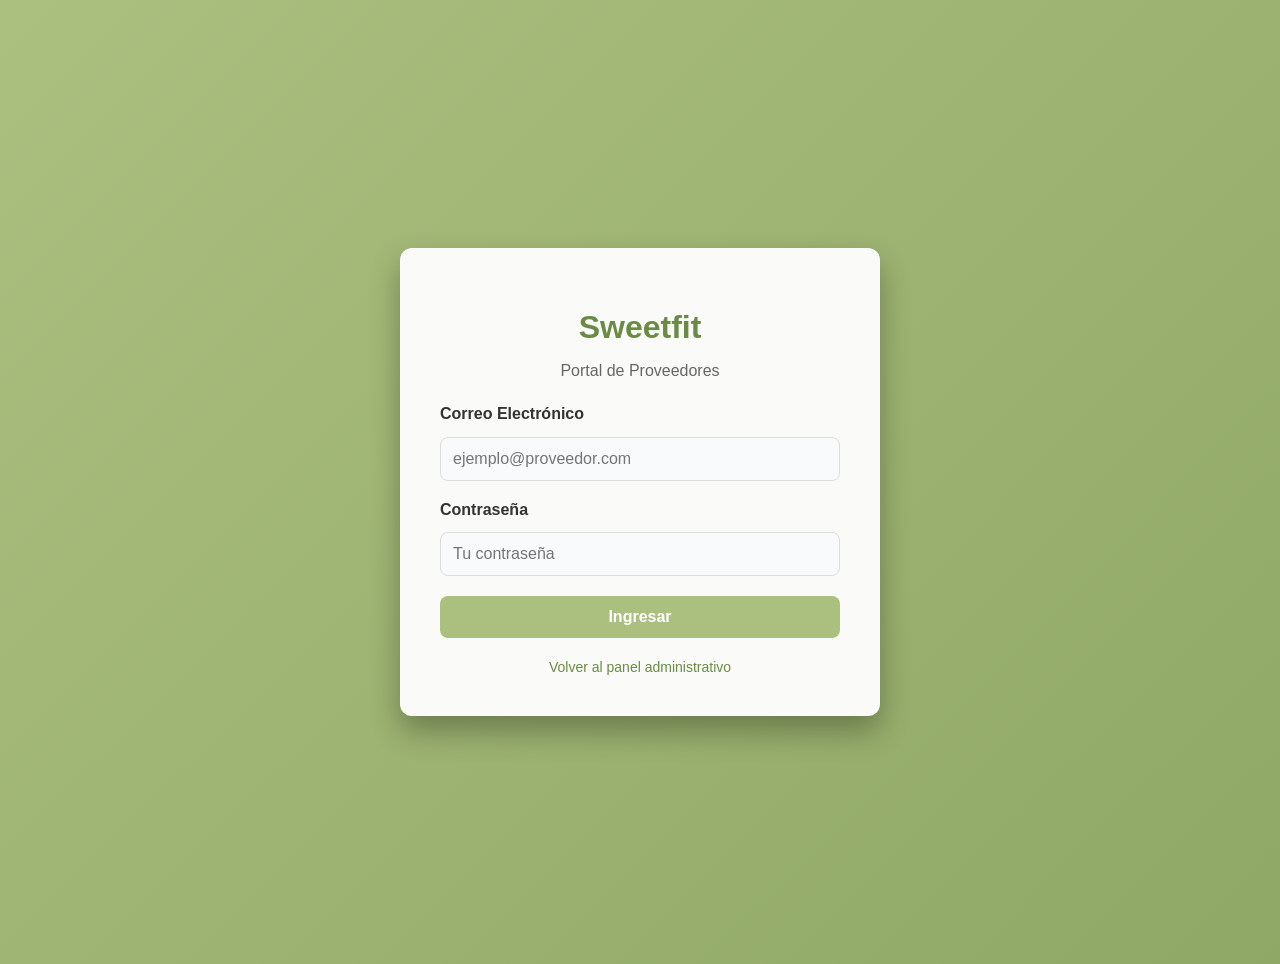
<file: extranet.html>
<!DOCTYPE html>
<html lang="es">
<head>
  <meta charset="UTF-8" />
  <meta name="viewport" content="width=device-width, initial-scale=1.0"/>
  <title>Sweetfit - Mi Catálogo (Proveedor)</title>
  <link rel="stylesheet" href="css/styles.css" />
  <link rel="stylesheet" href="https://cdn-uicons.flaticon.com/2.1.0/uicons-bold-rounded/css/uicons-bold-rounded.css">
  <style>
    /* Estilos específicos para la extranet, diferenciados de la app principal */
    body.extranet-body {
      background-color: #f4f6f9;
      font-family: 'Inter', sans-serif;
      margin: 0;
      display: flex;
      flex-direction: column;
      height: 100vh;
    }
    .extranet-header {
      background: #ABBF7F;
      color: white;
      padding: 15px 30px;
      display: flex;
      justify-content: space-between;
      align-items: center;
      box-shadow: 0 4px 6px rgba(0,0,0,0.1);
    }
    .extranet-header h1 {
      margin: 0;
      font-size: 20px;
      display: flex;
      align-items: center;
      gap: 10px;
    }
    .user-info {
      display: flex;
      align-items: center;
      gap: 15px;
    }
    .btn-logout {
      background: rgba(255,255,255,0.2);
      border: none;
      color: white;
      padding: 8px 15px;
      border-radius: 5px;
      cursor: pointer;
      font-weight: bold;
    }
    .btn-logout:hover {
      background: rgba(255,255,255,0.3);
    }
    .extranet-content {
      padding: 30px;
      flex-grow: 1;
      overflow-y: auto;
    }
    .toolbar {
      display: flex;
      justify-content: space-between;
      margin-bottom: 20px;
    }
    .btn-agregar {
      background: #28a745;
      color: white;
      border: none;
      padding: 10px 20px;
      border-radius: 8px;
      font-weight: bold;
      cursor: pointer;
    }
    .btn-agregar:hover { background: #218838; }
    
    .grid-catalogo {
      display: grid;
      grid-template-columns: repeat(auto-fill, minmax(250px, 1fr));
      gap: 20px;
    }
    .card-producto {
      background: white;
      border-radius: 12px;
      box-shadow: 0 5px 15px rgba(0,0,0,0.05);
      padding: 20px;
      text-align: center;
      position: relative;
    }
    .badge-estado {
      position: absolute;
      top: 10px;
      right: 10px;
      padding: 5px 10px;
      border-radius: 20px;
      font-size: 11px;
      font-weight: bold;
      color: white;
    }
    .badge-aprobado { background-color: #28a745; }
    .badge-pendiente { background-color: #f39c12; }
    .badge-rechazado { background-color: #e74c3c; }

    .card-producto h3 { margin: 10px 0 5px; color: #333; }
    .card-producto p { margin: 5px 0; color: #666; }
    .card-precio { font-size: 1.2em; font-weight: bold; color: #6B8A45; margin-bottom: 15px; }
    
    .card-acciones button {
      background: none;
      border: 1px solid #ddd;
      border-radius: 5px;
      padding: 8px;
      cursor: pointer;
      margin: 0 5px;
    }
    .card-acciones button:hover { background: #f4f6f9; }
    
  </style>
</head>
<body class="extranet-body">

  <header class="extranet-header">
    <h1><i class="fi fi-br-truck-box"></i> Sweetfit - Portal de Proveedores</h1>
    <div class="user-info">
      <span id="provNameLabel">Proveedor</span>
      <button class="btn-logout" id="btnCerrarSesion">Cerrar Sesión</button>
    </div>
  </header>

  <main class="extranet-content">
    <div class="toolbar">
      <h2>Mi Catálogo de Productos</h2>
      <button class="btn-agregar" id="btnAgregarProductoExtranet"><i class="fi fi-br-plus"></i> Proponer Producto</button>
    </div>
    
    <div class="grid-catalogo" id="gridCatalogo">
      <!-- Productos cargados dinámicamente -->
    </div>
  </main>

  <!-- Modal Producto -->
  <div class="modal" id="modalProductoExtranet" style="display:none;">
    <div class="modal-contenido" style="max-width: 400px;">
      <span class="cerrar-modal" id="cerrarModalExtranet">&times;</span>
      <h3 id="tituloModalExtranet">Añadir Producto</h3>
      <p style="font-size:12px; color:#666;">Nota: Los productos nuevos requieren aprobación del administrador.</p>
      <form id="formProductoExtranet">
        <input type="hidden" id="extranetProductoId" name="id_producto" />
        <input type="text" id="extranetNombre" name="nombre" placeholder="Nombre del Producto" required />
        <input type="number" id="extranetPrecio" name="precio" placeholder="Precio Base" step="0.01" required />
        
        <!-- Estos campos solo se envían al crear uno nuevo -->
        <div id="camposNuevoProducto" style="display: flex; flex-direction: column; gap: 1rem;">
          <input type="text" name="descripcion" placeholder="Descripción breve" />
          <select name="categoria">
            <option value="Ensaladas">Ensaladas</option>
            <option value="Jugos y Licuados">Jugos y Licuados</option>
            <option value="Proteína">Proteína</option>
            <option value="Snacks Fit">Snacks Fit</option>
            <option value="Bowls">Bowls</option>
            <option value="Bebidas">Bebidas</option>
          </select>
          <label style="font-size:13px; color:#666;">Imagen del producto:</label>
          <input type="file" name="imagen" accept="image/*" />
        </div>
        
        <button type="submit" style="width: 100%; margin-top:15px; padding:10px; background:#6B8A45; color:white; border:none; border-radius:5px; font-weight:bold; cursor:pointer;">Guardar</button>
      </form>
    </div>
  </div>

  <script src="js/api.js"></script>
  <script src="js/extranet.js"></script>
</body>
</html>
</file>
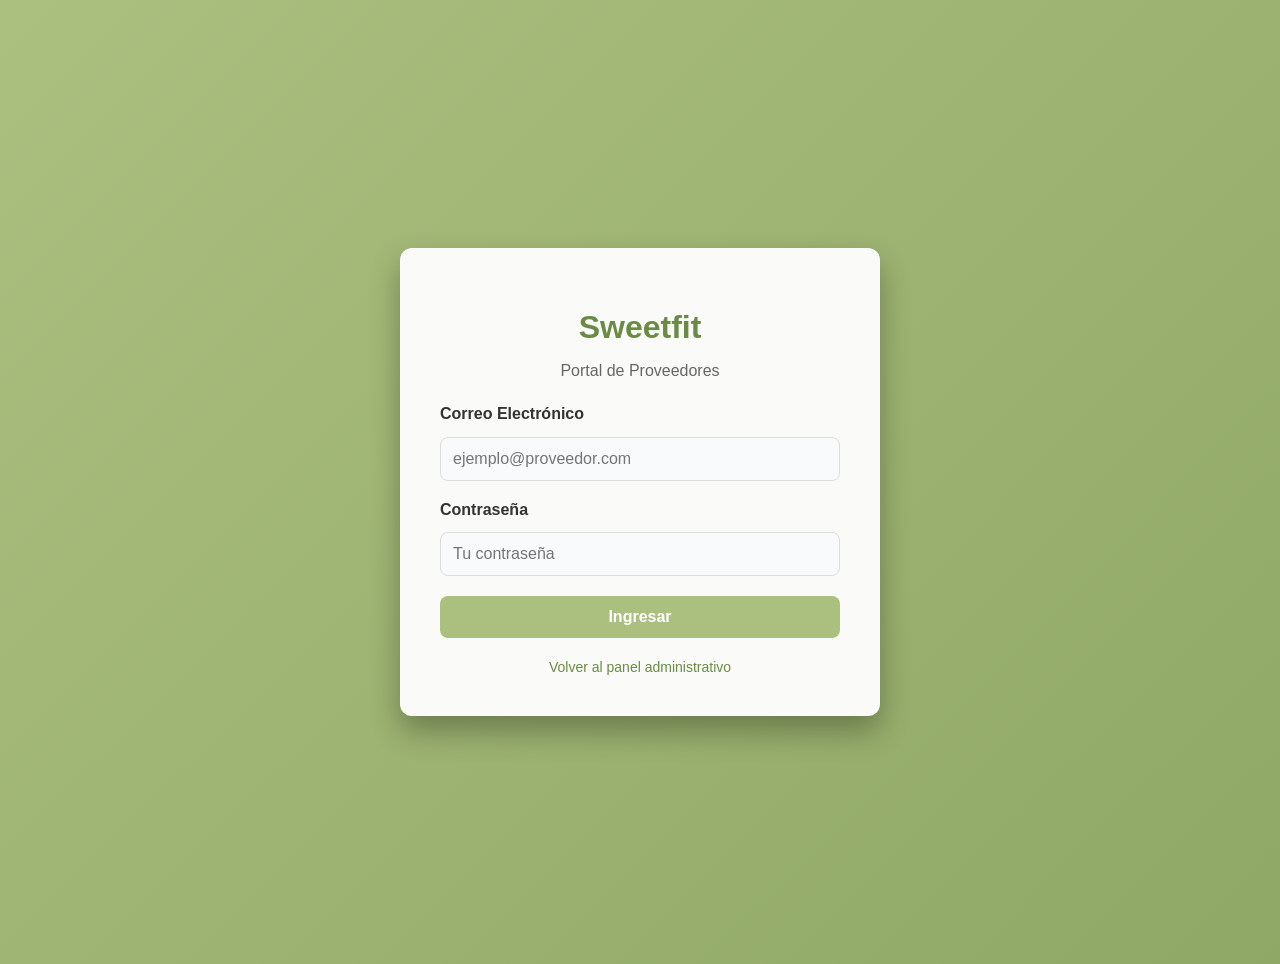
<file: extranet_login.html>
<!DOCTYPE html>
<html lang="es">
<head>
  <meta charset="UTF-8" />
  <meta name="viewport" content="width=device-width, initial-scale=1.0" />
  <title>Sweetfit - Portal de Proveedores</title>
  <link rel="stylesheet" href="css/styles.css" />
  <!-- Iconos de Flaticon -->
  <link rel='stylesheet' href='https://cdn-uicons.flaticon.com/2.1.0/uicons-bold-rounded/css/uicons-bold-rounded.css'>
  <style>
    body.extranet-login-body {
      display: flex;
      justify-content: center;
      align-items: center;
      min-height: 100vh;
      background: linear-gradient(135deg, #ABBF7F 0%, #8FA865 100%);
      font-family: 'Inter', sans-serif;
      margin: 0;
    }
    .extranet-login-container {
      background: rgba(255, 255, 255, 0.95);
      padding: 40px;
      border-radius: 12px;
      box-shadow: 0 15px 30px rgba(0,0,0,0.3);
      width: 100%;
      max-width: 400px;
      text-align: center;
    }
    .extranet-login-container h1 {
      color: #6B8A45;
      margin-bottom: 5px;
    }
    .extranet-login-container p {
      color: #666;
      margin-bottom: 25px;
    }
    .form-group {
      margin-bottom: 20px;
      text-align: left;
    }
    .form-group label {
      display: block;
      margin-bottom: 8px;
      font-weight: 600;
      color: #333;
    }
    .form-group input {
      width: 100%;
      padding: 12px;
      border: 1px solid #ddd;
      border-radius: 8px;
      box-sizing: border-box;
      font-size: 16px;
    }
    .btn-login {
      width: 100%;
      padding: 12px;
      background: #ABBF7F;
      color: white;
      border: none;
      border-radius: 8px;
      font-size: 16px;
      font-weight: bold;
      cursor: pointer;
      transition: background 0.3s;
    }
    .btn-login:hover {
      background: #8FA865;
    }
    .error-msg {
      color: #e74c3c;
      margin-top: 15px;
      display: none;
      font-weight: 500;
    }
  </style>
</head>
<body class="extranet-login-body">
  <div class="extranet-login-container">
    <h1><i class="fi fi-br-truck-box"></i> Sweetfit</h1>
    <p>Portal de Proveedores</p>
    
    <form id="formExtranetLogin">
      <div class="form-group">
        <label for="email">Correo Electrónico</label>
        <input type="email" id="email" name="email" required placeholder="ejemplo@proveedor.com" />
      </div>
      <div class="form-group">
        <label for="password">Contraseña</label>
        <input type="password" id="password" name="password" required placeholder="Tu contraseña" />
      </div>
      <button type="submit" class="btn-login">Ingresar</button>
      <div id="loginError" class="error-msg">Credenciales inválidas. Inténtalo de nuevo.</div>
    </form>
    <div style="margin-top: 20px;">
      <a href="login.html" style="color: #6B8A45; text-decoration: none; font-size: 14px;">Volver al panel administrativo</a>
    </div>
  </div>

  <script src="js/api.js"></script>
  <script src="js/extranet_login.js"></script>
</body>
</html>
</file>
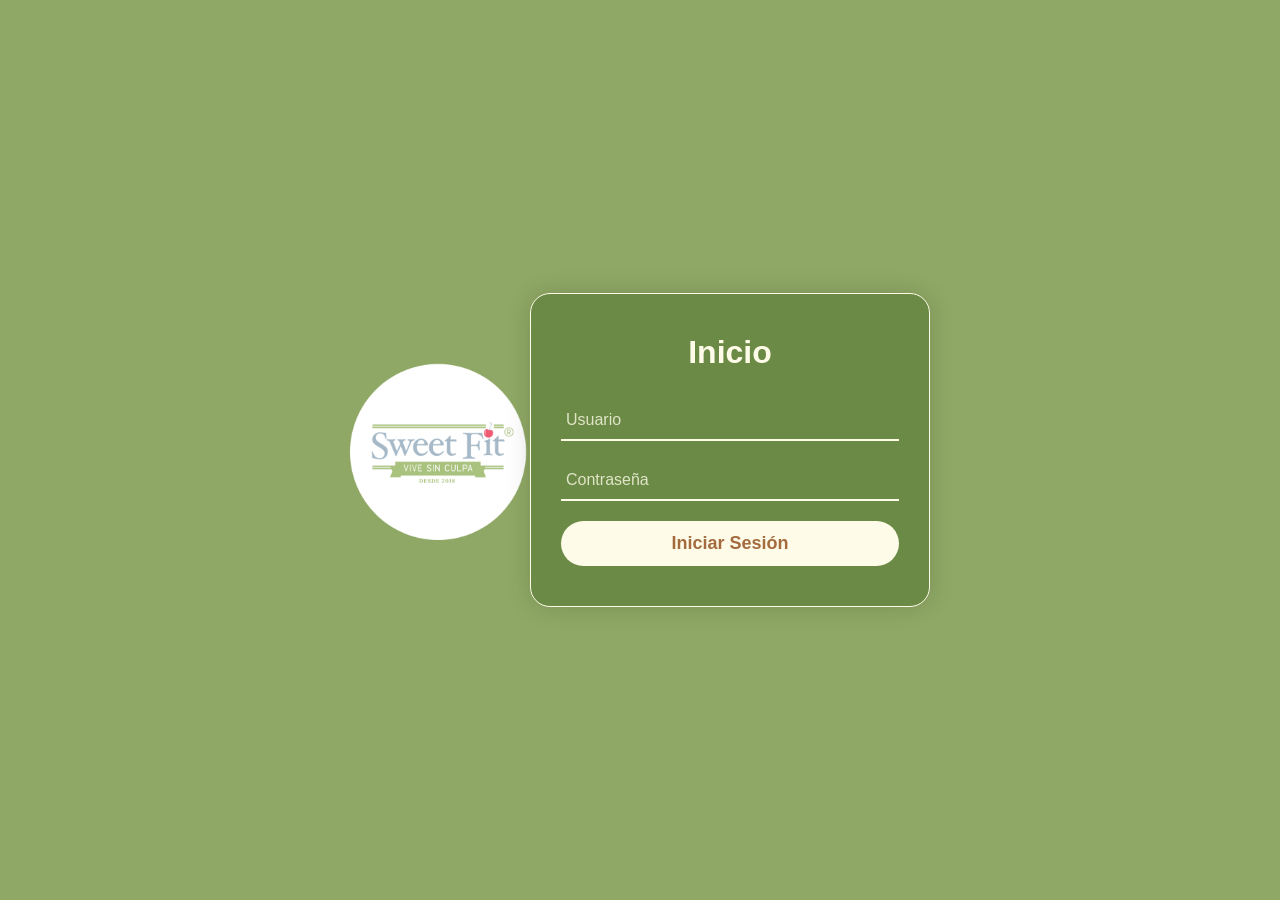
<file: login.html>
<!DOCTYPE html>
<html lang="es">

<head>
  <meta charset="UTF-8" />
  <meta name="viewport" content="width=device-width, initial-scale=1.0" />
  <title>SWEETFIT - Login</title>
  <link rel="stylesheet" href="css/login.css" />
  <link href="https://fonts.googleapis.com/css2?family=Poppins&display=swap" rel="stylesheet" />
  <script src="js/api.js"></script>
  <script src="js/login.js"></script>
</head>

<body class="pagina-login">

  <!-- LOGO a la izquierda -->
  <div class="logo-side">
    <img src="img/sweetfit.png" alt="Logo Sweetfit" class="logo-imgsweet" />
  </div>

  <!-- FORMULARIO -->
  <div class="wrapper-login">
    <form id="loginForm" class="form">
      <h1 class="title-login">Inicio</h1>

      <div class="inp">
        <input type="email" name="email" placeholder="Usuario">
      </div>
      <div class="inp">
        <input type="password" name="contraseña" placeholder="Contraseña">
      </div>
      <button class="submit">Iniciar Sesión</button>
    </form>
  </div>

  </div>
</body>

</html>
</file>
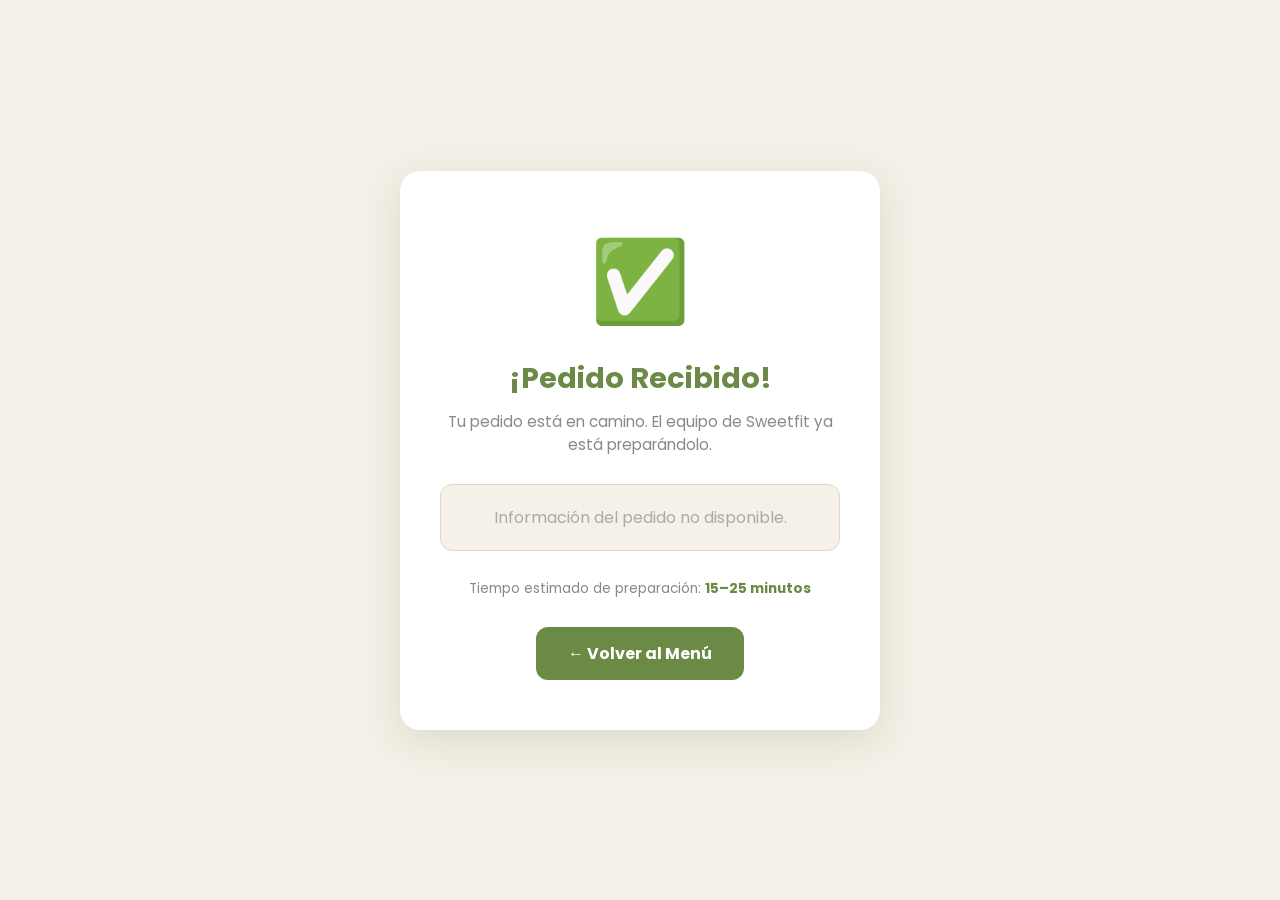
<file: pedido_confirmado.html>
<!DOCTYPE html>
<html lang="es">
<head>
  <meta charset="UTF-8" />
  <meta name="viewport" content="width=device-width, initial-scale=1.0" />
  <title>Sweetfit — ¡Pedido Recibido!</title>
  <link href="https://fonts.googleapis.com/css2?family=Poppins:wght@400;600;700;800&display=swap" rel="stylesheet" />
  <style>
    :root {
      --verde: #ABBF7F;
      --verde-oscuro: #6B8A45;
      --beige: #F5F0E8;
      --texto: #2A2A2A;
    }
    * { box-sizing: border-box; margin: 0; padding: 0; }
    body {
      font-family: 'Poppins', sans-serif;
      background: var(--beige);
      min-height: 100vh;
      display: flex;
      flex-direction: column;
      align-items: center;
      justify-content: center;
      padding: 30px 20px;
    }
    .card-confirmacion {
      background: white;
      border-radius: 20px;
      padding: 50px 40px;
      max-width: 480px;
      width: 100%;
      text-align: center;
      box-shadow: 0 10px 40px rgba(107, 138, 69, 0.2);
    }
    .icono-ok {
      font-size: 5rem;
      margin-bottom: 16px;
      animation: bounceIn 0.6s ease;
    }
    @keyframes bounceIn {
      0%   { transform: scale(0); opacity: 0; }
      60%  { transform: scale(1.15); }
      100% { transform: scale(1); opacity: 1; }
    }
    h1 {
      font-size: 1.8rem;
      color: var(--verde-oscuro);
      margin-bottom: 10px;
    }
    .subtitulo {
      color: #888;
      font-size: 0.95rem;
      margin-bottom: 28px;
    }
    .info-pedido {
      background: var(--beige);
      border-radius: 12px;
      padding: 20px;
      text-align: left;
      margin-bottom: 28px;
      border: 1px solid #DDD8CE;
    }
    .info-pedido .fila {
      display: flex;
      justify-content: space-between;
      padding: 6px 0;
      border-bottom: 1px solid #DDD8CE;
      font-size: 0.9rem;
    }
    .info-pedido .fila:last-child { border-bottom: none; }
    .info-pedido .fila span:first-child { color: #888; }
    .info-pedido .fila span:last-child { font-weight: 700; color: var(--texto); }
    .folio { color: var(--verde-oscuro); font-size: 1.1rem; }
    .badge-tipo {
      display: inline-block;
      background: var(--verde);
      color: white;
      border-radius: 20px;
      padding: 3px 12px;
      font-size: 0.8rem;
      font-weight: 700;
    }
    .tiempo-estimado {
      font-size: 0.85rem;
      color: #888;
      margin-bottom: 28px;
    }
    .tiempo-estimado strong { color: var(--verde-oscuro); }
    .btn-volver {
      display: inline-block;
      padding: 14px 32px;
      background: var(--verde-oscuro);
      color: white;
      text-decoration: none;
      border-radius: 12px;
      font-weight: 700;
      font-size: 1rem;
      transition: background 0.2s;
    }
    .btn-volver:hover { background: var(--verde); }
  </style>
</head>
<body>
  <div class="card-confirmacion">
    <div class="icono-ok">✅</div>
    <h1>¡Pedido Recibido!</h1>
    <p class="subtitulo">Tu pedido está en camino. El equipo de Sweetfit ya está preparándolo.</p>

    <div class="info-pedido" id="infoPedido">
      <!-- Se llena con JS -->
    </div>

    <p class="tiempo-estimado">
      Tiempo estimado de preparación: <strong>15–25 minutos</strong>
    </p>

    <a href="menu.html" class="btn-volver">← Volver al Menú</a>
  </div>

  <script>
    const pedido = JSON.parse(localStorage.getItem('sweetfit_ultimo_pedido') || '{}');
    const info = document.getElementById('infoPedido');

    const tipos = { 'Local': '🪑 Para comer aquí', 'Domicilio': '🛵 A domicilio' };

    if (pedido.id) {
      const direccionHtml = pedido.direccion
        ? `<div class="fila"><span>Dirección</span><span style="font-weight:400;font-size:0.85rem;text-align:right;max-width:60%;">${pedido.direccion}</span></div>`
        : '';
      info.innerHTML = `
        <div class="fila"><span>Folio de pedido</span><span class="folio">#${pedido.id}</span></div>
        <div class="fila"><span>Cliente</span><span>${pedido.nombre || 'Cliente Web'}</span></div>
        <div class="fila"><span>Tipo</span><span><span class="badge-tipo">${tipos[pedido.tipo] || pedido.tipo}</span></span></div>
        ${direccionHtml}
        <div class="fila"><span>Total</span><span>$${parseFloat(pedido.total || 0).toFixed(2)}</span></div>
      `;
    } else {
      info.innerHTML = '<p style="text-align:center; color:#aaa;">Información del pedido no disponible.</p>';
    }
  </script>
</body>
</html>
</file>
<file: css/styles.css>
:root {
  /* Verde corporativo Sweet Fit */
  --color-primario: #ABBF7F;
  --color-primario-hover: #8FA865;
  --color-primario-oscuro: #6B8A45;

  /* Rosa/rojo corporativo */
  --color-secundario: #F16278;
  --color-secundario-hover: #D94560;

  /* Azul grisáceo corporativo */
  --color-terciario: #A7BAC7;
  --color-terciario-claro: #C8D8E2;

  /* Textos */
  --color-texto: #2A2A2A;
  --color-texto-claro: #5A5A5A;

  /* Complementarios */
  --color-blanco: #FFFFFF;
  --color-gris-claro: #F5F0E8;
  /* beige del manual */
  --color-gris: #DDD8CE;

  /* Sombras */
  --sombra-suave: 0 2px 10px rgba(107, 138, 69, 0.2);
  --sombra-media: 0 4px 14px rgba(107, 138, 69, 0.3);

}

/* ======== ESTILOS DE LA INTERFAZ DEL INDEX ======== */
body {
  margin: 0;
  font-family: 'Poppins', sans-serif;
  background: #f4f4f4;
}

.container {
  display: flex;
}

.sidebar {
  width: 220px;
  background: #ABBF7F;
  color: white;
  height: 100vh;
  position: fixed;
  top: 0;
  left: 0;
  transition: width 0.3s ease;
  display: flex;
  flex-direction: column;
  z-index: 10;
}

.sidebar.collapsed {
  width: 80px;
}

.logo {
  display: flex;
  justify-content: space-between;
  align-items: center;
  padding: 20px;
  font-size: 20px;
  font-weight: bold;
}

.toggle-btn {
  background: none;
  border: none;
  color: white;
  font-size: 22px;
  cursor: pointer;
  align-self: flex-end;
}

.menu {
  padding: 0 10px;
  display: flex;
  flex-direction: column;
}

.menu a {
  display: flex;
  align-items: center;
  padding: 12px 10px;
  color: white;
  text-decoration: none;
  border-radius: 8px;
  transition: background 0.3s;
}

.menu a:hover {
  background: #222222;
}

.menu .text {
  margin-left: 10px;
  transition: opacity 0.3s;
}

.sidebar.collapsed .text {
  opacity: 0;
  pointer-events: none;
}

.logo-container {
  display: flex;
  align-items: flex-start;
  justify-content: space-between;
  padding: 6px 20px;
  flex-direction: column;
  gap: 10px;
}

.logo-img {
  height: 160px;
  transition: height 0.3s ease, transform 0.3s ease;
  object-fit: contain;
}

.sidebar.collapsed .logo-img {
  height: 40px;
}

.main {
  flex: 1;
  padding: 5px;
  margin-left: 220px;
  transition: margin-left 0.3s ease;
}

.sidebar.collapsed+.main {
  margin-left: 80px;
}

.topbar {
  display: flex;
  justify-content: space-between;
  align-items: center;
}

/* _____________________________________________________________________________*/

/* ======== ESTILOS DE LA INTERFAZ DEL PANEL ======== */
.cards {
  display: grid;
  grid-template-columns: repeat(auto-fit, minmax(220px, 1fr));
  gap: 20px;
  margin-top: 30px;
}

.card {
  background: white;
  border-radius: 10px;
  padding: 20px;
  box-shadow: 0 2px 5px rgba(0, 0, 0, 0.1);
}

.card h3 {
  margin: 0;
  font-size: 16px;
  color: #777;
}

.card p {
  margin: 10px 0 0;
  font-size: 22px;
  color: #7d9eb8;
  font-weight: bold;
}

.placeholder {
  margin-top: 40px;
  text-align: center;
  color: #aaa;
}

.dropdown {
  position: relative;
  display: inline-block;
}

.dropdown-toggle {
  padding: 8px 12px;
  background-color: #f8f9fa;
  border: 1px solid #ccc;
  border-radius: 4px;
  cursor: pointer;
  font-size: 14px;
}

.dropdown-toggle:hover {
  background-color: #bfbbbb;
}

.dropdown-menu {
  display: none;
  position: absolute;
  top: 110%;
  right: 0;
  background-color: #fff;
  min-width: 160px;
  box-shadow: 0 4px 8px rgba(0, 0, 0, 0.1);
  border: 1px solid #ccc;
  border-radius: 4px;
  z-index: 1000;
}

.dropdown-item {
  padding: 10px 15px;
  display: block;
  font-size: 14px;
  text-decoration: none;
  color: #333;
}

.dropdown-item:hover {
  background-color: #f1f1f1;
}

/* _____________________________________________________________________________*/

/* ======== ESTILOS DE LA INTERFAZ DE PRODUCTOS ======== */
.productos-header {
  display: flex;
  justify-content: space-between;
  align-items: center;
  margin-bottom: 1.5rem;
}

.acciones-header {
  display: flex;
  gap: 1rem;
  flex-wrap: wrap;
  align-items: center;
}

.btn-agregar-producto {
  background-color: var(--color-primario);
  color: var(--color-blanco);
  border: none;
  padding: 0.6rem 1.2rem;
  border-radius: 8px;
  font-weight: bold;
  cursor: pointer;
  transition: background-color 0.3s;
}

.btn-agregar-producto:hover {
  background-color: var(--color-primario-hover);
}

.filtros-categorias {
  display: flex;
  flex-wrap: wrap;
  gap: 0.5rem;
  margin-bottom: 1.5rem;
}

.filtro {
  padding: 0.5rem 1rem;
  border: 1px solid var(--color-borde);
  background: var(--color-blanco);
  border-radius: 20px;
  cursor: pointer;
  color: var(--color-texto);
  transition: background-color 0.3s, border-color 0.3s, color 0.3s;
}

.filtro.activo {
  background-color: var(--color-primario);
  color: var(--color-blanco);
  border-color: var(--color-primario);
}

.grid-productos {
  display: grid;
  grid-template-columns: repeat(auto-fit, minmax(240px, 1fr));
  gap: 1.5rem;
}

.producto-card {
  background: var(--color-blanco);
  border-radius: 10px;
  box-shadow: var(--sombra-suave);
  overflow: hidden;
  padding: 1rem;
  display: flex;
  flex-direction: column;
  position: relative;
}

.badge-nuevo {
  position: absolute;
  top: 15px;
  left: 15px;
  background-color: var(--color-secundario);
  color: white;
  padding: 4px 10px;
  border-radius: 20px;
  font-size: 11px;
  font-weight: bold;
  box-shadow: 0 2px 5px rgba(0,0,0,0.15);
  z-index: 2;
}

.producto-card img {
  width: 100%;
  height: 160px;
  object-fit: cover;
  border-radius: 8px;
  margin-bottom: 0.8rem;
}

.producto-card h3 {
  margin: 0;
  font-size: 1.1rem;
  font-weight: bold;
  color: var(--color-texto);
}

.producto-card .desc {
  font-size: 0.9rem;
  color: #777;
  margin: 0.5rem 0;
}

.precio-edicion {
  margin-top: auto;
  display: flex;
  justify-content: space-between;
  align-items: center;
}

.precio {
  color: var(--color-primario);
  font-weight: bold;
}

.acciones span {
  margin-left: 0.5rem;
  cursor: pointer;
  font-size: 1.1rem;
  padding: 4px 8px;
  border-radius: 6px;
  transition: background 0.3s;
  color: var(--color-texto);
}

.acciones span:hover {
  background-color: var(--color-gris-claro);
}

.modal {
  display: none;
  position: fixed;
  top: 0;
  left: 0;
  width: 100vw;
  height: 100vh;
  background: rgba(0, 0, 0, 0.5);
  justify-content: center;
  align-items: center;
  z-index: 999;
}

.modal-contenido {
  background: var(--color-blanco);
  padding: 2rem;
  border-radius: 12px;
  width: 90%;
  max-height: 90vh;
  overflow-y: auto;
  max-width: 500px;
  position: relative;
  box-shadow: var(--sombra-media);
}

.cerrar-modal {
  position: absolute;
  top: 10px;
  right: 15px;
  font-size: 1.5rem;
  cursor: pointer;
  color: var(--color-texto);
}

.modal form {
  display: flex;
  flex-direction: column;
  gap: 1rem;
}

.modal form input,
.modal form textarea,
.modal form select {
  padding: 0.5rem;
  font-size: 1rem;
  border: 1px solid var(--color-borde);
  border-radius: 8px;
}

.modal form button {
  padding: 0.6rem;
  background-color: var(--color-primario-oscuro);
  color: var(--color-blanco);
  border: none;
  border-radius: 8px;
  cursor: pointer;
  font-weight: bold;
  transition: background-color 0.3s;
}

.modal form button:hover {
  background-color: var(--color-primario-hover);
}

#buscador {
  padding: 0.5rem 1rem;
  border-radius: 8px;
  border: 1px solid var(--color-borde);
  font-size: 1rem;
  width: 300px;
  max-width: 100%;
  color: var(--color-texto);
}

.cantidad {
  margin-top: 0.5rem;
  font-weight: bold;
  color: var(--color-texto);
}

.stock-bajo {
  color: #d32f2f;
  /* Mantengo rojo para alerta */
  font-weight: bold;
}

.paginacion {
  display: flex;
  justify-content: center;
  gap: 10px;
  margin-top: 2rem;
  flex-wrap: wrap;
}

.paginacion button {
  padding: 0.5rem 1rem;
  border: none;
  background-color: var(--color-primario);
  color: var(--color-blanco);
  font-weight: bold;
  border-radius: 6px;
  cursor: pointer;
  transition: background-color 0.2s;
}

.paginacion button:hover {
  background-color: var(--color-primario-hover);
}

.paginacion button.activo {
  background-color: var(--color-texto-claro);
  color: var(--color-blanco);
}

/* _____________________________________________________________________________*/

/* ======== ESTILOS DE LA INTERFAZ DE VENTAS ======== */
.ventas-contenedor {
  display: flex;
  flex-direction: column;
  gap: 2rem;
}

.formulario-venta {
  background: var(--color-blanco);
  border-radius: 12px;
  padding: 2rem;
  box-shadow: var(--sombra-suave);
}

fieldset.grupo-cliente {
  border: 1px solid var(--color-borde);
  border-radius: 10px;
  padding: 1rem 1.5rem;
  margin-bottom: 1rem;
}

fieldset.grupo-cliente legend {
  font-weight: bold;
  color: var(--color-primario);
  padding: 0 0.5rem;
  font-size: 1rem;
}

.grid-form {
  display: flex;
  flex-wrap: wrap;
  gap: 1rem;
}

.grid-form input,
.grid-form select {
  flex: 1 1 200px;
  padding: 0.6rem;
  border: 1px solid var(--color-borde);
  border-radius: 8px;
  margin: 0.2rem 0;
}

.input-deshabilitado {
  background-color: #f0f0f0;
  color: #666666;
  border: 1px solid #ccc;
  cursor: not-allowed;
  user-select: none;
  padding: 8px;
  border-radius: 4px;
  font-size: 1rem;
}

.btn-agregar-producto {
  padding: 0.6rem 1.2rem;
  border-radius: 8px;
  border: none;
  background-color: var(--color-primario);
  color: var(--color-blanco);
  font-weight: bold;
  cursor: pointer;
  margin: 1rem 0;
}

.footer-venta {
  display: flex;
  justify-content: space-between;
  align-items: center;
  margin-top: 1.5rem;
}

.sin-stock {
  color: red;
  font-weight: bold;
}

.lista-productos-seleccionados {
  width: 100%;
  border-collapse: collapse;
  margin-top: 1rem;
}

.lista-productos-seleccionados th,
.lista-productos-seleccionados td {
  padding: 10px;
  text-align: center;
  border-bottom: 1px solid var(--color-borde);
}

.lista-productos-seleccionados th {
  background-color: var(--color-gris-claro);
  color: var(--color-primario);
}

.lista-productos-seleccionados td .eliminar {
  color: #d32f2f;
  font-weight: bold;
  cursor: pointer;
}

/* ======== MODAL SELECCIONAR PRODUCTOS (VENTAS) ======== */
.modal-productos-seleccion {
  max-width: 1100px;
  width: 95%;
  padding: 0;
  border-radius: 16px;
  display: flex;
  flex-direction: column;
  max-height: 90vh;
  animation: modalSlideIn 0.3s ease-out;
}

.modal-productos-seleccion .modal-producto-header {
  padding: 1rem 1.5rem;
}

.modal-productos-seleccion .cerrar-modal {
  color: white;
  top: 1.2rem;
  right: 1.5rem;
  font-size: 1.8rem;
  opacity: 0.8;
}

.modal-productos-seleccion .cerrar-modal:hover {
  opacity: 1;
  color: white;
}

.modal-productos-body {
  padding: 1rem 1.5rem 1.5rem;
  overflow-y: auto;
  flex: 1;
}

.modal-productos-buscador {
  display: flex;
  align-items: center;
  gap: 0.75rem;
  background: var(--color-gris-claro);
  border-radius: 10px;
  padding: 0 0.9rem;
  margin-bottom: 1rem;
  border: 2px solid transparent;
  transition: all 0.2s ease;
}

.modal-productos-buscador svg {
  width: 16px;
  height: 16px;
}

#buscador-modal {
  padding: 0.6rem 0;
  font-size: 0.9rem;
}

.modal-productos-buscador:focus-within {
  border-color: var(--color-primario);
  background: white;
}

.modal-productos-buscador svg {
  color: var(--color-texto-claro);
  flex-shrink: 0;
}

#buscador-modal {
  width: 100%;
  padding: 0.8rem 0;
  border: none;
  background: transparent;
  font-size: 0.95rem;
  font-family: inherit;
  color: var(--color-texto);
  outline: none;
}

/* Grilla */
.grid-modal-productos {
  display: grid;
  grid-template-columns: repeat(auto-fill, minmax(150px, 1fr));
  gap: 0.75rem;
}

/* Tarjetas de producto en el modal */
.producto-venta-card {
  border: 1px solid var(--color-gris);
  border-radius: 10px;
  overflow: hidden;
  background: white;
  transition: all 0.2s ease;
  display: flex;
  flex-direction: column;
}

.producto-venta-card:hover {
  box-shadow: 0 4px 15px rgba(0,0,0,0.07);
  transform: translateY(-2px);
  border-color: var(--color-primario);
}

.producto-venta-card img {
  width: 100%;
  height: 90px;
  object-fit: cover;
  background: var(--color-gris-claro);
}

.producto-venta-card h3 {
  font-size: 0.8rem;
  font-weight: 700;
  color: var(--color-texto);
  margin: 0.5rem 0.6rem 0.15rem;
  line-height: 1.15;
  display: -webkit-box;
  -webkit-line-clamp: 2;
  -webkit-box-orient: vertical;
  overflow: hidden;
}

.producto-venta-card p {
  font-size: 0.75rem;
  color: var(--color-texto-claro);
  margin: 0.1rem 0.6rem;
}

.producto-venta-card .stock-producto {
  font-size: 0.65rem;
  font-weight: 600;
  color: var(--color-primario-oscuro);
  margin-bottom: 0.3rem;
}

.producto-venta-card button {
  margin: auto 0.6rem 0.6rem;
  padding: 0.45rem;
  border: none;
  border-radius: 8px;
  background: var(--color-primario);
  color: white;
  font-weight: 700;
  font-size: 0.75rem;
  cursor: pointer;
  transition: all 0.2s ease;
  font-family: inherit;
  letter-spacing: 0.3px;
}

.producto-venta-card button:hover {
  background: var(--color-primario-hover);
  transform: translateY(-1px);
  box-shadow: 0 3px 8px rgba(107, 138, 69, 0.25);
}

/* Paginación */
.contenedor-paginacion-modal {
  margin-top: 1.5rem;
  padding-top: 1rem;
  border-top: 1px solid var(--color-gris-claro);
  display: flex;
  justify-content: center;
}

.paginacion-modal-productos {
  display: flex;
  align-items: center;
  gap: 0.4rem;
}

.paginacion-modal-productos span {
  font-size: 0.85rem;
  font-weight: 600;
  color: var(--color-texto-claro);
  padding: 0 0.5rem;
}

.paginacion-modal-productos button {
  padding: 0.5rem 1rem;
  font-weight: 700;
  font-size: 0.85rem;
  border: 1.5px solid var(--color-gris);
  background: white;
  color: var(--color-texto);
  border-radius: 8px;
  cursor: pointer;
  transition: all 0.2s ease;
  font-family: inherit;
}

.paginacion-modal-productos button:hover:not(:disabled) {
  border-color: var(--color-primario);
  background: var(--color-gris-claro);
}

.paginacion-modal-productos button:disabled {
  opacity: 0.4;
  cursor: not-allowed;
}

.estado-finalizada {
  color: white;
  background-color: #28a745;
  /* verde */
  font-weight: bold;
  padding: 3px 8px;
  border-radius: 4px;
  text-align: center;
  display: inline-block;
  min-width: 80px;
}

.estado-en-espera {
  color: #856404;
  background-color: #fff3cd;
  /* amarillo claro */
  font-weight: bold;
  padding: 3px 8px;
  border-radius: 4px;
  text-align: center;
  display: inline-block;
  min-width: 80px;
}

.estado-cancelada {
  color: white;
  background-color: #dc3545;
  /* rojo */
  font-weight: bold;
  padding: 3px 8px;
  border-radius: 4px;
  text-align: center;
  display: inline-block;
  min-width: 80px;
}


.historial-ventas {
  background: var(--color-blanco);
  border-radius: 12px;
  padding: 1.5rem;
  box-shadow: var(--sombra-suave);
  max-height: 400px;
  overflow-y: auto;
}

.historial-ventas h3 {
  margin-bottom: 1rem;
  color: var(--color-primario);
  font-size: 1.2rem;
  display: flex;
  flex-wrap: wrap;
  gap: 1rem;
  overflow-x: auto;
}

.venta-card {
  border-left: 4px solid var(--color-primario);
  padding: 1rem;
  margin-bottom: 1rem;
  background-color: var(--color-terciario);
  border-radius: 8px;
}

.venta-card p {
  margin: 0.3rem 0;
  font-size: 0.95rem;
  color: var(--color-texto);
}

#tablaVentas {
  width: 100%;
  border-collapse: collapse;
  margin-top: 1rem;
}

#tablaVentas th,
#tablaVentas td {
  padding: 10px;
  text-align: center;
  border-bottom: 1px solid var(--color-borde);
}

#tablaVentas th {
  background-color: var(--color-gris-claro);
  color: var(--color-primario);
}

.btn-ticket {
  padding: 0.6rem 1.2rem;
  border-radius: 8px;
  border: none;
  background-color: var(--color-primario-hover);
  color: var(--color-blanco);
  font-weight: bold;
  cursor: pointer;
  transition: background-color 0.3s ease, transform 0.3s ease;
  margin: 0.5rem;
}

.btn-cancelarv {
  padding: 0.6rem 0.6rem;
  border-radius: 8px;
  border: none;
  background-color: #8a2b2b;
  color: var(--color-blanco);
  font-weight: bold;
  cursor: pointer;
  transition: background-color 0.3s ease, transform 0.3s ease;
  margin: 0.5rem;
}

.btn-aceptarv {
  padding: 0.6rem 0.6rem;
  border-radius: 8px;
  border: none;
  background-color: #28a745;
  color: var(--color-blanco);
  font-weight: bold;
  cursor: pointer;
  transition: background-color 0.3s ease, transform 0.3s ease;
  margin: 0.5rem;
}

.btn-cancelarv:hover {
  background-color: #bd2130;
  transform: translateY(-2px);
}

.btn-aceptarv:hover {
  background-color: #218838;
  transform: translateY(-2px);
}

.btn-ticket:hover {
  background-color: var(--color-primario-oscuro);
  transform: translateY(-2px);
}

.btn-ticket:active {
  background-color: #2a3d10;
  transform: translateY(2px);
}

.only-print {
  display: none;
}

@media print {
  .only-print {
    display: block;
    margin: 0 auto;
    width: 25mm;
    max-width: 100%;
    height: auto;
  }
}

#modalSeleccionarProductos {
  animation: fadeInModal 0.3s ease-out;
}

@keyframes fadeInModal {
  from {
    opacity: 0;
    transform: scale(0.95);
  }

  to {
    opacity: 1;
    transform: scale(1);
  }
}

/* _____________________________________________________________________________*/

/* ======== ESTILOS DE LA INTERFAZ DE CLIENTES ======== */

.clientes-container {
  padding: 20px;
  background-color: var(--color-terciario);
}

.clientes-header {
  display: flex;
  justify-content: space-between;
  align-items: center;
  margin-bottom: 1.5rem;
  flex-wrap: wrap;
  gap: 1rem;
}

.btn-agregar-cliente {
  background-color: var(--color-primario);
  color: var(--color-blanco);
  border: none;
  padding: 0.6rem 1.2rem;
  border-radius: 8px;
  font-weight: bold;
  cursor: pointer;
  transition: background 0.3s;
}

.btn-agregar-cliente:hover {
  background-color: var(--color-primario-hover);
}

#buscadorClientes {
  padding: 0.5rem 1rem;
  border-radius: 8px;
  border: 1px solid var(--color-borde);
  font-size: 1rem;
  width: 300px;
  max-width: 100%;
  background-color: var(--color-blanco);
  color: var(--color-texto);
}

.grid-clientes {
  display: grid;
  grid-template-columns: repeat(auto-fit, minmax(250px, 1fr));
  gap: 1rem;
  padding: 1rem;
}

.cliente-card {
  background-color: var(--color-blanco);
  border: 1px solid var(--color-borde);
  border-radius: 10px;
  padding: 1rem;
  box-shadow: var(--sombra-suave);
  transition: transform 0.2s;
  display: flex;
  flex-direction: column;
}

.cliente-card:hover {
  transform: scale(1.02);
}

.cliente-card h3 {
  margin-top: 0;
  font-size: 1.2rem;
  color: var(--color-texto);
}

.acciones-cliente {
  margin-top: 10px;
}

.acciones-cliente button {
  margin-right: 0.5rem;
  cursor: pointer;
}

.cliente-card h4 {
  margin: 0;
  font-size: 1.1rem;
  font-weight: bold;
  color: var(--color-texto);
}

.cliente-card .datos {
  font-size: 0.9rem;
  color: var(--color-texto-claro);
}

.cliente-card .acciones {
  margin-top: auto;
  display: flex;
  justify-content: space-between;
  gap: 0.5rem;
}

.cliente-card button {
  padding: 0.4rem 0.8rem;
  border: none;
  border-radius: 6px;
  cursor: pointer;
  font-weight: bold;
  color: black;
}

.cliente-card .editar {
  background-color: var(--color-secundario);
}

.cliente-card .eliminar {
  background-color: #d9534f;
}

.cliente-card .ver-historial {
  background-color: #6a1b9a;
  flex: 1;
}

.historial-panel {
  position: fixed;
  top: 0;
  right: -100%;
  width: 400px;
  height: 100%;
  background-color: var(--color-blanco);
  border-left: 1px solid var(--color-borde);
  box-shadow: -2px 0 5px rgba(0, 0, 0, 0.1);
  transition: right 0.3s ease;
  z-index: 999;
  display: flex;
  flex-direction: column;
}

.historial-panel.abierto {
  right: 0;
}

.historial-header {
  display: flex;
  justify-content: space-between;
  align-items: center;
  padding: 15px;
  background-color: var(--color-gris);
  border-bottom: 1px solid var(--color-borde);
}

.historial-header h3 {
  margin: 0;
  font-size: 1.2rem;
  color: var(--color-primario-oscuro);
}

.cerrar-historial {
  cursor: pointer;
  font-size: 20px;
  color: var(--color-primario);
}

.contenido-historial {
  padding: 15px;
  overflow-y: auto;
  flex-grow: 1;
  background-color: var(--color-gris-claro);
}

.venta-item {
  background-color: var(--color-blanco);
  border-radius: 8px;
  padding: 12px;
  margin-bottom: 10px;
  box-shadow: var(--sombra-suave);
  transition: transform 0.2s ease;
}

.venta-item:hover {
  transform: scale(1.02);
}

.venta-item p {
  margin: 4px 0;
  color: var(--color-texto);
}

#contenidoHistorial {
  opacity: 1;
}

/* _____________________________________________________________________________*/

/* ======== ESTILOS DE LA INTERFAZ DE PROVEEDORES ======== */
body {
  background-color: var(--color-gris-claro);
  color: #333;
  font-family: 'Poppins', sans-serif;
}

h3 {
  color: var(--color-primario-oscuro);
  font-weight: 600;
}

/* Header y botones principales */
.proveedores-header {
  display: flex;
  justify-content: flex-end;
  margin-bottom: 1.5rem;
}

.acciones-proveedor {
  display: flex;
  gap: 1rem;
}

.btn-agregar-proveedor,
.btn-nueva-compra,
.btn-guardar-compra {
  background-color: var(--color-primario);
  color: var(--color-blanco);
  border: none;
  padding: 0.6rem 1.2rem;
  border-radius: 8px;
  font-weight: 600;
  cursor: pointer;
  transition: all 0.3s ease;
  box-shadow: 0 2px 5px rgba(0, 0, 0, 0.1);
  display: flex;
  align-items: center;
  gap: 6px;
}

.btn-agregar-proveedor:hover,
.btn-nueva-compra:hover,
.btn-guardar-compra:hover {
  background-color: var(--color-primario-hover);
  transform: translateY(-2px);
  box-shadow: 0 4px 8px rgba(0, 0, 0, 0.15);
}

/* Tabla de proveedores */
.tabla-proveedores {
  width: 100%;
  border-collapse: separate;
  border-spacing: 0;
  background: var(--color-blanco);
  border-radius: 12px;
  overflow: hidden;
  box-shadow: var(--sombra-suave);
}

.tabla-proveedores th,
.tabla-proveedores td {
  padding: 14px 18px;
  border-bottom: 1px solid var(--color-gris);
  text-align: left;
}

.tabla-proveedores thead {
  background-color: var(--color-primario);
  color: var(--color-blanco);
}

.tabla-proveedores thead th:first-child {
  border-top-left-radius: 12px;
}

.tabla-proveedores thead th:last-child {
  border-top-right-radius: 12px;
}

.tabla-proveedores tbody tr:last-child td {
  border-bottom: none;
}

.tabla-proveedores tbody tr:hover {
  background-color: var(--color-gris-claro);
}

.tabla-proveedores .acciones {
  display: flex;
  gap: 0.8rem;
  justify-content: center;
}

.tabla-proveedores .acciones span {
  cursor: pointer;
  padding: 6px 10px;
  border-radius: 6px;
  transition: all 0.2s ease;
  color: var(--color-texto-claro);
}

.tabla-proveedores .acciones span:hover {
  background-color: var(--color-terciario);
  color: var(--color-primario);
}

/* Buscador de proveedores */
#buscadorProveedores {
  padding: 0.6rem 1.2rem;
  border-radius: 8px;
  border: 1px solid var(--color-borde);
  font-size: 1rem;
  width: 300px;
  max-width: 100%;
  background-color: var(--color-blanco);
  transition: all 0.3s ease;
}

#buscadorProveedores:focus {
  outline: none;
  border-color: var(--color-primario);
  box-shadow: 0 0 0 3px rgba(74, 112, 35, 0.2);
}

#buscadorProveedores::placeholder {
  color: var(--color-texto-claro);
  opacity: 0.7;
}

/* Modal */
.modal {
  display: none;
  position: fixed;
  top: 0;
  left: 0;
  width: 100vw;
  height: 100vh;
  background: rgba(0, 0, 0, 0.6);
  justify-content: center;
  align-items: center;
  z-index: 999;
  backdrop-filter: blur(3px);
}

.modal-contenido {
  background: var(--color-blanco);
  padding: 2.2rem;
  border-radius: 16px;
  width: 90%;
  max-width: 400px;
  position: relative;
  overflow: auto;
  box-shadow: 0 10px 25px rgba(0, 0, 0, 0.15);
  animation: modalFadeIn 0.3s ease-out;
}

@keyframes modalFadeIn {
  from {
    opacity: 0;
    transform: translateY(-20px);
  }

  to {
    opacity: 1;
    transform: translateY(0);
  }
}

.modal-contenido.grande {
  max-width: 800px;
  max-height: 85vh;
  overflow-y: auto;
}

.cerrar-modal {
  position: absolute;
  top: 15px;
  right: 20px;
  font-size: 1.8rem;
  cursor: pointer;
  color: var(--color-texto-claro);
  transition: color 0.2s ease;
  z-index: 1000;
}

.cerrar-modal:hover {
  color: var(--color-primario-oscuro);
}

.modal form {
  display: flex;
  flex-direction: column;
  gap: 1.2rem;
}

.modal form input,
.modal form select,
.modal form textarea {
  padding: 0.8rem 1rem;
  font-size: 1rem;
  border: 1px solid var(--color-borde);
  border-radius: 8px;
  transition: all 0.3s ease;
}

.modal form input:focus,
.modal form select:focus,
.modal form textarea:focus {
  outline: none;
  border-color: var(--color-primario);
  box-shadow: 0 0 0 3px rgba(74, 112, 35, 0.2);
}

.modal form button[type="submit"] {
  background-color: var(--color-primario);
  color: var(--color-blanco);
  border: none;
  padding: 0.8rem;
  border-radius: 8px;
  font-weight: bold;
  cursor: pointer;
  transition: all 0.3s ease;
}

.modal form button[type="submit"]:hover {
  background-color: var(--color-primario-hover);
}

.modal form button[type="button"] {
  background-color: var(--color-gris);
  color: var(--color-texto);
  border: none;
  padding: 0.8rem;
  border-radius: 8px;
  font-weight: bold;
  cursor: pointer;
  transition: all 0.3s ease;
}

.modal form button[type="button"]:hover {
  background-color: #d9dcd5;
}

/* Lista de productos en compra */
#listaProductosCompra {
  margin-top: 1.2rem;
  background: var(--color-terciario);
  padding: 1.2rem;
  border-radius: 10px;
  max-height: 250px;
  overflow-y: auto;
  border: 1px solid var(--color-borde);
}

#listaProductosCompra div {
  display: flex;
  justify-content: space-between;
  align-items: center;
  margin-bottom: 0.8rem;
  border-bottom: 1px solid var(--color-borde);
  padding: 8px 4px;
}

#listaProductosCompra div:last-child {
  margin-bottom: 0;
  border-bottom: none;
}

/* Historial de compras */
.historial-compras {
  margin-top: 40px;
  padding: 25px;
  background-color: var(--color-blanco);
  border-radius: 16px;
  box-shadow: var(--sombra-suave);
  border: 1px solid var(--color-borde);
}

.historial-compras h3 {
  font-size: 1.6em;
  color: var(--color-primario-oscuro);
  margin-bottom: 20px;
  display: flex;
  align-items: center;
  gap: 8px;
}

.filtro-fecha {
  display: flex;
  align-items: center;
  gap: 15px;
  margin-bottom: 25px;
  background: var(--color-terciario);
  padding: 12px 18px;
  border-radius: 10px;
}

.filtro-fecha label {
  color: var(--color-texto);
  font-weight: 500;
}

.filtro-fecha input[type="date"] {
  padding: 8px 12px;
  border: 1px solid var(--color-borde);
  border-radius: 6px;
  font-size: 0.95rem;
}

/* Diseño de tarjetas de compra mejorado */
#tablaHistorialCompras {
  display: grid;
  grid-template-columns: repeat(auto-fill, minmax(290px, 1fr));
  gap: 1.2rem;
  padding: 0.5rem;
}

.compra-item {
  background-color: var(--color-blanco);
  border: 1px solid var(--color-borde);
  border-left: 6px solid var(--color-primario);
  border-radius: 12px;
  padding: 1.2rem;
  box-shadow: var(--sombra-suave);
  transition: all 0.3s ease;
}

.compra-item:hover {
  transform: translateY(-5px);
  box-shadow: var(--sombra-media);
}

.compra-item p {
  margin: 10px 0;
  font-size: 0.95rem;
  color: #444;
}

.compra-item p:first-child {
  font-size: 1.1rem;
  font-weight: bold;
  color: var(--color-primario-oscuro);
  border-bottom: 1px solid var(--color-borde);
  padding-bottom: 8px;
  margin-bottom: 12px;
}

.compra-item i {
  color: var(--color-texto-claro);
  margin-right: 8px;
}

/* Estilizar las etiquetas dentro de la compra-item */
.compra-item .etiqueta {
  font-weight: 600;
  color: var(--color-primario);
}

/* Ticket de compra */
.modal-content {
  position: relative;
  background: #ffffff;
  margin: 2% auto;
  padding: 0;
  border-radius: 8px;
  width: 90%;
  max-width: 400px;
  box-shadow: 0 10px 30px rgba(0, 0, 0, 0.2);
  animation: modalFadeIn 0.3s ease-out;
  font-family: 'Segoe UI', 'Arial', sans-serif;
  overflow: auto;
}

.modal-content {
  max-height: 90vh;
  overflow-y: auto;
}

.close {
  position: absolute;
  right: 10px;
  top: 10px;
  font-size: 24px;
  font-weight: bold;
  cursor: pointer;
  color: #333;
  transition: all 0.2s ease;
  z-index: 10;
  padding: 0;
  width: 30px;
  height: 30px;
  display: flex;
  align-items: center;
  justify-content: center;
  border-radius: 50%;
}

.close:hover {
  color: #000;
}

#contenidoTicket {
  padding: 0;
  background-color: #fff;
  overflow-y: auto;
}

/* Estilos para el ticket */
.ticket-header {
  background-color: #f8f9fa;
  padding: 20px;
  text-align: center;
  border-bottom: 1px solid #eee;
}

.ticket-header .logo {
  font-size: 30px;
  margin-bottom: 5px;
}

.ticket-header h2 {
  margin: 5px 0;
  font-size: 22px;
  color: #333;
}

.ticket-header .ticket-date {
  font-size: 12px;
  color: #888;
  margin: 5px 0;
}

.ticket-divider {
  border-top: 1px dashed #ccc;
  margin: 0 15px;
}

.ticket-items {
  padding: 15px;
}

.ticket-table {
  width: 100%;
  border-collapse: collapse;
}

.ticket-table th {
  padding: 8px 5px;
  text-align: left;
  font-size: 12px;
  color: #666;
  border-bottom: 1px solid #eee;
}

.ticket-table td {
  padding: 8px 5px;
  font-size: 13px;
  border-bottom: 1px solid #f5f5f5;
}

.ticket-table .no-items {
  text-align: center;
  padding: 15px;
  color: #888;
  font-style: italic;
}

.text-center {
  text-align: center;
}

.text-right {
  text-align: right;
}

.ticket-summary {
  padding: 15px;
  background-color: #f8f9fa;
}

.summary-row {
  display: flex;
  justify-content: space-between;
  padding: 3px 0;
}

.summary-label {
  font-size: 16px;
  font-weight: bold;
  color: #222;
}

.summary-value {
  font-size: 16px;
  font-weight: bold;
  color: #222;
}

.error-message {
  color: #d9534f;
  text-align: center;
  padding: 30px 20px;
}

/* Animación para el modal */
@keyframes modalFadeIn {
  from {
    opacity: 0;
    transform: translateY(-20px);
  }

  to {
    opacity: 1;
    transform: translateY(0);
  }
}

/* Media queries para responsive */
@media (max-width: 768px) {
  .acciones-proveedor {
    flex-direction: column;
    gap: 0.8rem;
  }

  #buscadorProveedores {
    width: 100%;
  }

  .tabla-proveedores {
    overflow-x: auto;
    display: block;
  }

  #tablaHistorialCompras {
    grid-template-columns: 1fr;
  }
}

.btn-imprimir {
  background-color: #bdbaba;
  border-radius: 5px;
  cursor: pointer;
  color: black;
  border: none;
  padding: 12px 25px;
}

/* _____________________________________________________________________________*/

/* ======== ESTILOS DE REPORTES ======== */
body {
  background-color: var(--color-gris-claro);
  color: var(--color-texto);
  font-family: 'Poppins', sans-serif;
  margin: 0;
  padding: 2rem;
}

h3 {
  color: var(--color-primario-oscuro);
  font-weight: 600;
  margin-bottom: 1.5rem;
  font-size: 1.3rem;
  display: flex;
  align-items: center;
  gap: 0.5rem;
}

.reportes-header {
  display: flex;
  justify-content: space-between;
  align-items: center;
  margin-bottom: 2rem;
  flex-wrap: wrap;
  gap: 1rem;
}

.acciones-reportes {
  display: flex;
  gap: 1rem;
  align-items: center;
  flex-wrap: wrap;
}

#tipoReporte {
  padding: 0.6rem 1.2rem;
  border-radius: 10px;
  border: 1px solid var(--color-borde);
  background-color: var(--color-blanco);
  color: var(--color-texto);
  font-weight: 500;
  box-shadow: var(--sombra-suave);
  cursor: pointer;
  transition: border-color 0.3s, box-shadow 0.3s;
}

#tipoReporte:hover,
#tipoReporte:focus {
  border-color: var(--color-primario-hover);
  outline: none;
  box-shadow: 0 0 0 3px rgba(92, 138, 43, 0.2);
}

.btn-descargar {
  background-color: var(--color-primario);
  color: var(--color-blanco);
  border: none;
  padding: 0.6rem 1.4rem;
  border-radius: 10px;
  font-weight: 600;
  cursor: pointer;
  transition: transform 0.2s ease, background-color 0.3s;
  display: flex;
  align-items: center;
  gap: 8px;
  box-shadow: var(--sombra-suave);
}

.btn-descargar:hover {
  background-color: var(--color-primario-hover);
  transform: translateY(-2px);
  box-shadow: var(--sombra-media);
}

.grafica-reportes,
.comparativa-categorias {
  background-color: var(--color-blanco);
  border-radius: 16px;
  padding: 2rem 2.5rem;
  box-shadow: var(--sombra-suave);
  margin-bottom: 2rem;
  transition: transform 0.2s ease;
}

.grafica-reportes:hover,
.comparativa-categorias:hover {
  transform: translateY(-4px);
}

canvas {
  width: 100% !important;
  height: auto !important;
}

.grafica-categorias {
  padding-top: 1rem;
}

@media (max-width: 768px) {
  .reportes-header {
    flex-direction: column;
    align-items: stretch;
  }

  .acciones-reportes {
    width: 100%;
    flex-direction: column;
  }

  #tipoReporte,
  .btn-descargar {
    width: 100%;
    justify-content: center;
  }
}

/* ======== ESTILOS DE CONFIGURACION ======== */

.contenido-empleados {
  display: grid;
  grid-template-columns: 300px 1fr;
  gap: 1.5rem;
  align-items: start;
  max-width: 1200px;
  width: 100%;
}

.formulario-alta {
  background: var(--color-blanco);
  padding: 1rem;
  border-radius: 8px;
  box-shadow: var(--sombra-suave);
  font-size: 13px;
  max-width: 320px;
}

.formulario-alta h3 {
  font-size: 16px;
  margin-bottom: 1rem;
  color: var(--color-primario-oscuro);
  text-align: center;
}

.formulario-alta form {
  display: grid;
  gap: 0.6rem;
}

.formulario-alta label {
  font-weight: 600;
  font-size: 13px;
  color: var(--color-texto);
}

.formulario-alta input,
.formulario-alta select {
  padding: 0.4rem 0.5rem;
  border: 1px solid var(--color-borde);
  border-radius: 4px;
  font-size: 13px;
  background-color: var(--color-blanco);
  transition: border 0.2s, box-shadow 0.2s;
}

.formulario-alta input:focus,
.formulario-alta select:focus {
  outline: none;
  border-color: var(--color-primario);
  box-shadow: 0 0 0 1.5px rgba(149, 193, 31, 0.2);
}

.btn-guardar {
  background-color: var(--color-primario);
  color: var(--color-blanco);
  padding: 0.5rem;
  border: none;
  border-radius: 4px;
  font-weight: bold;
  cursor: pointer;
  font-size: 13px;
  transition: background-color 0.3s ease, box-shadow 0.3s ease;
}

.btn-guardar:hover {
  background-color: var(--color-primario-hover);
  box-shadow: var(--sombra-media);
}

.tabla-empleados {
  background-color: white;
  border-radius: 12px;
  box-shadow: 0 6px 15px rgba(0, 0, 0, 0.08);
  padding: 20px;
  overflow-x: auto;
}

.tabla-empleados h3 {
  font-size: 20px;
  margin-bottom: 20px;
  font-weight: bold;
  color: #4a4a4a;
  display: flex;
  align-items: center;
  gap: 8px;
}

.tabla-empleados table {
  width: 100%;
  border-collapse: separate;
  border-spacing: 0;
  border-radius: 10px;
  overflow: hidden;
}

.tabla-empleados thead {
  background-color: #3A2D23;
  color: white;
  font-size: 13px;
}

.tabla-empleados th,
.tabla-empleados td {
  padding: 12px 10px;
  font-size: 13px;
  text-align: left;
}

.tabla-empleados tbody tr:nth-child(even) {
  background-color: #f7f9f8;
}

.tabla-empleados tbody tr:hover {
  background-color: #e8f5d8;
  transition: 0.3s;
}

.tabla-empleados td {
  color: #333;
}

.tabla-empleados .acciones {
  display: flex;
  gap: 8px;
}

.btn-editar {
  background-color: var(--color-primario-oscuro);
  color: white;
  padding: 0.4rem 0.6rem;
  border: none;
  border-radius: 4px;
  font-weight: bold;
  cursor: pointer;
  font-size: 12px;
  transition: background-color 0.3s ease, box-shadow 0.3s ease;
}

.btn-editar:hover {
  background-color: var(--color-primario-hover);
}

.btn-eliminar {
  background-color: #dc3545;
  color: white;
  padding: 0.4rem 0.6rem;
  border: none;
  border-radius: 4px;
  font-weight: bold;
  cursor: pointer;
  font-size: 12px;
  transition: background-color 0.3s ease, box-shadow 0.3s ease;
}

.btn-eliminar:hover {
  background-color: #a71d2a;
}

.btn-cancelar {
  background-color: #6c757d;
  color: white;
  padding: 0.5rem;
  border: none;
  border-radius: 4px;
  font-weight: bold;
  cursor: pointer;
  font-size: 13px;
  transition: background-color 0.3s ease, box-shadow 0.3s ease;
}

.btn-cancelar:hover {
  background-color: #4e555b;
}

@media (max-width: 900px) {
  .contenido-empleados {
    grid-template-columns: 1fr;
  }

  .formulario-alta,
  .tabla-empleados {
    width: 100%;
  }
}

@media (max-width: 768px) {
  .sidebar {
    width: 60px;
  }
  .sidebar .text,
  .sidebar .logo-img {
    display: none;
  }
  .sidebar .menu a {
    justify-content: center;
    padding: 12px 0;
  }
  .main {
    margin-left: 60px;
  }

  .cards {
    grid-template-columns: 1fr 1fr;
  }

  .productos-header {
    flex-direction: column;
    align-items: flex-start;
    gap: 10px;
  }
  .acciones-header {
    width: 100%;
  }
  .acciones-header input {
    width: 100%;
  }

  .grid-productos {
    grid-template-columns: repeat(auto-fill, minmax(140px, 1fr));
  }

  table {
    font-size: 12px;
  }
  table th, table td {
    padding: 4px !important;
  }

  .topbar h2 {
    font-size: 16px;
  }
  .dropdown-toggle {
    font-size: 12px;
    padding: 4px 8px;
  }

  .ventas-contenedor {
    flex-direction: column;
  }
  .formulario-venta,
  .historial-ventas {
    width: 100%;
  }
  .grid-form {
    grid-template-columns: 1fr;
  }
  .grid-modal-productos {
    grid-template-columns: repeat(auto-fill, minmax(120px, 1fr));
  }
  .reportes-header .acciones-reportes {
    flex-direction: column;
    align-items: stretch;
  }
  .selectores-fecha {
    flex-direction: column;
  }
  .selectores-fecha input {
    width: 100%;
  }
}

/* ======== MODAL PRODUCTO MEJORADO ======== */
.modal-producto-mejorado {
  max-width: 560px;
  padding: 0;
  border-radius: 16px;
  display: flex;
  flex-direction: column;
  max-height: 90vh;
  animation: modalSlideIn 0.3s ease-out;
}

.modal-producto-mejorado form {
  padding: 1.5rem 2rem 2rem;
  display: flex;
  flex-direction: column;
  gap: 1rem;
  overflow-y: auto;
  flex: 1;
}

@keyframes modalSlideIn {
  from {
    opacity: 0;
    transform: translateY(-30px) scale(0.95);
  }
  to {
    opacity: 1;
    transform: translateY(0) scale(1);
  }
}

.modal-producto-header {
  background: linear-gradient(135deg, var(--color-primario), var(--color-primario-oscuro));
  padding: 1.5rem 2rem;
  display: flex;
  align-items: center;
  gap: 0.75rem;
}

.modal-producto-header h3 {
  margin: 0;
  color: white;
  font-size: 1.2rem;
  font-weight: 600;
}

.modal-producto-icono {
  width: 36px;
  height: 36px;
  background: rgba(255,255,255,0.2);
  border-radius: 10px;
  display: flex;
  align-items: center;
  justify-content: center;
  color: white;
  flex-shrink: 0;
}

body.modal-abierto {
  overflow: hidden;
}

.modal-producto-mejorado .cerrar-modal {
  color: white;
  top: 1.2rem;
  right: 1.5rem;
  font-size: 1.8rem;
  opacity: 0.8;
}

.modal-producto-mejorado .cerrar-modal:hover {
  opacity: 1;
  color: white;
}

.form-row {
  display: grid;
  grid-template-columns: 1fr 1fr;
  gap: 1rem;
}

.form-group {
  display: flex;
  flex-direction: column;
  gap: 0.35rem;
}

.form-label {
  font-size: 0.8rem;
  font-weight: 600;
  color: var(--color-texto);
  display: flex;
  align-items: center;
  gap: 0.4rem;
  letter-spacing: 0.3px;
}

.form-label svg {
  color: var(--color-primario-oscuro);
  flex-shrink: 0;
}

.form-group input,
.form-group textarea,
.form-group select {
  padding: 0.7rem 0.9rem;
  font-size: 0.9rem;
  border: 1.5px solid #e2e8f0;
  border-radius: 10px;
  background: #f8fafc;
  transition: all 0.2s ease;
  font-family: inherit;
  color: var(--color-texto);
}

.form-group input:focus,
.form-group textarea:focus,
.form-group select:focus {
  outline: none;
  border-color: var(--color-primario);
  background: white;
  box-shadow: 0 0 0 3px rgba(171, 191, 127, 0.2);
}

.form-group textarea {
  resize: vertical;
  min-height: 60px;
}

.input-wrapper {
  position: relative;
  display: flex;
  align-items: center;
}

.input-prefix {
  position: absolute;
  left: 0.9rem;
  font-weight: 700;
  color: var(--color-texto-claro);
  font-size: 0.9rem;
  pointer-events: none;
  z-index: 1;
}

.input-wrapper input {
  padding-left: 1.8rem !important;
  width: 100%;
}

/* Image Upload Area */
.image-upload-area {
  position: relative;
  border: 2px dashed #e2e8f0;
  border-radius: 12px;
  padding: 1rem;
  text-align: center;
  cursor: pointer;
  transition: all 0.3s ease;
  background: #fafbfc;
  min-height: 100px;
  display: flex;
  align-items: center;
  justify-content: center;
}

.image-upload-area:hover {
  border-color: var(--color-primario);
  background: #f0f5e8;
}

.image-upload-area.has-image {
  border-style: solid;
  border-color: var(--color-primario);
  background: white;
  padding: 0.5rem;
}

.image-upload-area.has-image:hover {
  background: #f8fafc;
}

.image-upload-area input[type="file"] {
  display: none;
}

.image-upload-placeholder {
  display: flex;
  flex-direction: column;
  align-items: center;
  gap: 0.3rem;
  color: var(--color-texto-claro);
  pointer-events: none;
}

.image-upload-placeholder svg {
  color: var(--color-primario);
  opacity: 0.6;
}

.image-upload-placeholder p {
  margin: 0;
  font-size: 0.85rem;
  font-weight: 500;
}

.image-upload-hint {
  font-size: 0.7rem;
  color: #94a3b8;
}

.image-preview {
  max-height: 140px;
  max-width: 100%;
  border-radius: 8px;
  object-fit: contain;
  display: none;
  pointer-events: none;
}

.image-upload-overlay {
  display: none;
  position: absolute;
  bottom: 0.5rem;
  right: 0.5rem;
  background: rgba(0,0,0,0.6);
  color: white;
  font-size: 0.7rem;
  padding: 0.3rem 0.6rem;
  border-radius: 6px;
  pointer-events: none;
  transition: opacity 0.2s;
}

.image-upload-area.has-image .image-upload-overlay {
  display: block;
  pointer-events: auto;
  cursor: pointer;
}

.image-upload-area.has-image .image-upload-overlay:hover {
  background: rgba(0,0,0,0.8);
}

/* Modal Footer */
.modal-producto-footer {
  display: flex;
  gap: 0.75rem;
  justify-content: flex-end;
  margin-top: 0.5rem;
}

.btn-cancelar-modal {
  padding: 0.7rem 1.5rem;
  border: 1.5px solid #e2e8f0;
  background: white;
  color: var(--color-texto-claro);
  border-radius: 10px;
  font-weight: 600;
  font-size: 0.85rem;
  cursor: pointer;
  transition: all 0.2s ease;
  font-family: inherit;
}

.btn-cancelar-modal:hover {
  background: #f1f5f9;
  border-color: #cbd5e1;
}

.btn-guardar-modal {
  padding: 0.7rem 1.5rem;
  background: var(--color-primario);
  color: white;
  border: none;
  border-radius: 10px;
  font-weight: 600;
  font-size: 0.85rem;
  cursor: pointer;
  transition: all 0.2s ease;
  display: flex;
  align-items: center;
  gap: 0.5rem;
  font-family: inherit;
}

.btn-guardar-modal:hover {
  background: var(--color-primario-hover);
  transform: translateY(-1px);
  box-shadow: 0 4px 12px rgba(107, 138, 69, 0.3);
}

.btn-guardar-modal:disabled {
  opacity: 0.6;
  cursor: not-allowed;
  transform: none;
  box-shadow: none;
}

.btn-guardar-modal svg {
  flex-shrink: 0;
}

/* ======== BOTON VER DETALLE ======== */
.btn-ver-detalle {
  padding: 0.5rem 1rem;
  border: none;
  border-radius: 8px;
  background: var(--color-primario);
  color: white;
  font-weight: 600;
  font-size: 0.8rem;
  cursor: pointer;
  transition: all 0.2s ease;
  font-family: inherit;
}

.btn-ver-detalle:hover {
  background: var(--color-primario-hover);
  transform: translateY(-1px);
  box-shadow: 0 4px 12px rgba(107, 138, 69, 0.3);
}

/* ======== MODAL VENTA DETALLE ======== */
.modal-venta-detalle {
  max-width: 600px;
  padding: 0;
  border-radius: 16px;
  display: flex;
  flex-direction: column;
  max-height: 90vh;
  animation: modalSlideIn 0.3s ease-out;
}

.modal-venta-detalle .cerrar-modal {
  color: white;
  top: 1.2rem;
  right: 1.5rem;
  font-size: 1.8rem;
  opacity: 0.8;
}

.modal-venta-detalle .cerrar-modal:hover {
  opacity: 1;
  color: white;
}

.modal-venta-body {
  padding: 1.5rem 2rem;
  overflow-y: auto;
  flex: 1;
}

/* Header info */
.venta-detalle-header-info {
  display: flex;
  align-items: center;
  justify-content: space-between;
  margin-bottom: 1.5rem;
  padding-bottom: 1rem;
  border-bottom: 2px solid var(--color-gris-claro);
}

.venta-detalle-logo img {
  max-height: 50px;
}

.venta-detalle-meta {
  display: flex;
  align-items: center;
  gap: 0.75rem;
}

.venta-detalle-badge {
  background: var(--color-primario-oscuro);
  color: white;
  font-weight: 700;
  font-size: 1.1rem;
  padding: 0.4rem 1rem;
  border-radius: 8px;
}

.venta-detalle-tipo {
  padding: 0.3rem 0.8rem;
  border-radius: 20px;
  font-size: 0.75rem;
  font-weight: 700;
  text-transform: uppercase;
  letter-spacing: 0.5px;
}

.tag-local {
  background: #e8f5e9;
  color: #2e7d32;
}

.tag-domicilio {
  background: #e3f2fd;
  color: #1565c0;
}

.tag-app {
  background: #f3e5f5;
  color: #7b1fa2;
}

/* Info grid */
.venta-detalle-info-grid {
  display: grid;
  grid-template-columns: 1fr 1fr;
  gap: 1rem;
  margin-bottom: 1.5rem;
}

.venta-detalle-info-item {
  display: flex;
  flex-direction: column;
  gap: 0.2rem;
  padding: 0.8rem;
  background: var(--color-gris-claro);
  border-radius: 10px;
}

.venta-detalle-info-item .info-label {
  font-size: 0.7rem;
  font-weight: 700;
  text-transform: uppercase;
  letter-spacing: 0.5px;
  color: var(--color-texto-claro);
}

.venta-detalle-info-item .info-value {
  font-size: 0.95rem;
  font-weight: 600;
  color: var(--color-texto);
}

/* Subtítulo */
.venta-detalle-subtitulo {
  font-size: 0.9rem;
  font-weight: 700;
  color: var(--color-texto);
  margin: 0 0 0.75rem 0;
}

/* Tabla */
.venta-detalle-tabla-wrapper {
  border-radius: 10px;
  border: 1px solid var(--color-gris);
  overflow: hidden;
}

.venta-detalle-tabla {
  width: 100%;
  border-collapse: collapse;
}

.venta-detalle-tabla th {
  background: var(--color-gris-claro);
  color: var(--color-primario-oscuro);
  font-size: 0.75rem;
  font-weight: 700;
  text-transform: uppercase;
  letter-spacing: 0.5px;
  padding: 0.7rem 0.8rem;
  text-align: center;
}

.venta-detalle-tabla td {
  padding: 0.7rem 0.8rem;
  text-align: center;
  font-size: 0.9rem;
  border-bottom: 1px solid var(--color-gris-claro);
  color: var(--color-texto);
}

.venta-detalle-tabla tbody tr:last-child td {
  border-bottom: none;
}

.venta-detalle-tabla tbody tr:hover {
  background: #f8faf8;
}

/* Web badge */
.venta-detalle-web-badge {
  display: inline-block;
  background: #e3f2fd;
  color: #1565c0;
  font-size: 0.7rem;
  font-weight: 700;
  padding: 0.25rem 0.6rem;
  border-radius: 20px;
  margin-top: 0.4rem;
}

.venta-detalle-notas {
  grid-column: 1 / -1;
}

.venta-detalle-notas .info-value {
  white-space: pre-wrap;
  font-weight: 400 !important;
  font-size: 0.85rem !important;
}

/* Total */
.venta-detalle-total {
  display: flex;
  justify-content: space-between;
  align-items: center;
  padding: 1rem 1.2rem;
  margin-top: 1rem;
  background: var(--color-primario);
  color: white;
  border-radius: 10px;
  font-size: 1.1rem;
  font-weight: 700;
}

/* ======== MODAL PROVEEDOR MEJORADO ======== */
.modal-proveedor-mejorado {
  max-width: 520px;
  padding: 0;
  border-radius: 16px;
  display: flex;
  flex-direction: column;
  max-height: 90vh;
  animation: modalSlideIn 0.3s ease-out;
}

.modal-proveedor-mejorado form {
  padding: 1.5rem 2rem 2rem;
  display: flex;
  flex-direction: column;
  gap: 1rem;
  overflow-y: auto;
  flex: 1;
}

.modal-proveedor-mejorado .cerrar-modal {
  color: white;
  top: 1.2rem;
  right: 1.5rem;
  font-size: 1.8rem;
  opacity: 0.8;
}

.modal-proveedor-mejorado .cerrar-modal:hover {
  opacity: 1;
  color: white;
}

/* ======== NOTIFICACIONES ======== */
#notificacionContainer {
  position: fixed;
  top: 1.5rem;
  right: 1.5rem;
  z-index: 99999;
  display: flex;
  flex-direction: column;
  gap: 0.5rem;
  max-width: 380px;
}

.notificacion {
  display: flex;
  align-items: center;
  justify-content: space-between;
  gap: 0.75rem;
  padding: 0.9rem 1.2rem;
  border-radius: 12px;
  box-shadow: 0 8px 24px rgba(0,0,0,0.12);
  animation: notifIn 0.3s ease-out;
  font-size: 0.85rem;
  font-weight: 500;
  font-family: 'Poppins', sans-serif;
}

.notificacion-success {
  background: #f0fdf4;
  border: 1px solid #86efac;
  color: #166534;
}

.notificacion-error {
  background: #fef2f2;
  border: 1px solid #fca5a5;
  color: #991b1b;
}

.notificacion-cerrar {
  background: none;
  border: none;
  font-size: 1.3rem;
  cursor: pointer;
  color: inherit;
  opacity: 0.5;
  padding: 0;
  line-height: 1;
  flex-shrink: 0;
  transition: opacity 0.2s;
}

.notificacion-cerrar:hover {
  opacity: 1;
}

.notificacion-salida {
  animation: notifOut 0.3s ease-in forwards;
}

@keyframes notifIn {
  from {
    opacity: 0;
    transform: translateX(100%) scale(0.9);
  }
  to {
    opacity: 1;
    transform: translateX(0) scale(1);
  }
}

@keyframes notifOut {
  from {
    opacity: 1;
    transform: translateX(0) scale(1);
  }
  to {
    opacity: 0;
    transform: translateX(100%) scale(0.9);
  }
}

@media (max-width: 480px) {
  .cards {
    grid-template-columns: 1fr;
  }
  .card p {
    font-size: 18px;
  }
  .sidebar {
    width: 50px;
  }
  .main {
    margin-left: 50px;
  }
  .grid-productos {
    grid-template-columns: 1fr;
  }
  .grid-modal-productos {
    grid-template-columns: 1fr 1fr;
  }
<<<<<<< HEAD
<<<<<<< HEAD
=======
>>>>>>> dayan
  .form-row {
    grid-template-columns: 1fr;
  }
  .modal-producto-mejorado form {
    padding: 1rem;
  }
  #notificacionContainer {
    left: 1rem;
    right: 1rem;
    max-width: none;
  }
<<<<<<< HEAD
=======
=======
>>>>>>> dayan
}

/* --- MODAL NUEVA COMPRA PREMIUM --- */
.modal-contenido.grande {
  max-width: 700px;
  width: 95%;
  border-radius: 16px;
  box-shadow: 0 10px 30px rgba(0,0,0,0.15);
  border: 1px solid rgba(171, 191, 127, 0.3);
  padding: 2.5rem;
}

.modal-contenido.grande h3 {
  font-size: 1.6rem;
  color: var(--color-primario-oscuro);
  font-weight: bold;
  margin-bottom: 1.5rem;
  text-align: center;
  border-bottom: 2px solid var(--color-gris-claro);
  padding-bottom: 10px;
}

.compra-seccion {
  display: flex;
  flex-direction: column;
  gap: 0.5rem;
  margin-bottom: 0.5rem;
}

.compra-label {
  font-weight: bold;
  font-size: 0.95rem;
  color: var(--color-texto);
  display: flex;
  align-items: center;
  gap: 6px;
}

.compra-select, .compra-input {
  width: 100%;
  padding: 0.75rem 1rem !important;
  font-size: 0.95rem !important;
  border: 1px solid var(--color-gris) !important;
  border-radius: 8px !important;
  background: var(--color-blanco);
  transition: all 0.3s;
  box-sizing: border-box;
}

.compra-select:focus, .compra-input:focus {
  border-color: var(--color-primario) !important;
  box-shadow: 0 0 0 3px rgba(171, 191, 127, 0.2);
  outline: none;
}

.compra-add-box {
  background-color: var(--color-gris-claro);
  padding: 1.2rem;
  border-radius: 12px;
  border: 1px solid var(--color-gris);
}

.compra-subsec-titulo {
  margin: 0 0 0.8rem 0;
  font-size: 1rem;
  font-weight: bold;
  color: var(--color-texto-claro);
  text-transform: uppercase;
  letter-spacing: 0.5px;
}

.compra-producto-grid {
  display: grid;
  grid-template-columns: 1fr 120px auto;
  gap: 1rem;
  align-items: flex-end;
}

.grid-field {
  display: flex;
  flex-direction: column;
  gap: 0.4rem;
}

.grid-field label {
  font-size: 0.85rem;
  font-weight: bold;
  color: var(--color-texto-claro);
}

.btn-agregar-compra-item {
  background-color: var(--color-primario-oscuro);
  color: white;
  border: none;
  padding: 0.75rem 1.5rem;
  font-size: 0.95rem;
  font-weight: bold;
  border-radius: 8px;
  cursor: pointer;
  transition: all 0.2s;
  height: 44px;
  box-sizing: border-box;
  display: flex;
  align-items: center;
  justify-content: center;
}

.btn-agregar-compra-item:hover {
  background-color: var(--color-primario-hover);
  transform: translateY(-1px);
}

.compra-lista-resumen {
  border: 1px solid var(--color-gris);
  border-radius: 10px;
  background: var(--color-blanco);
  min-height: 100px;
  padding: 1rem;
  max-height: 200px;
  overflow-y: auto;
}

.compra-item-row {
  display: flex;
  justify-content: space-between;
  align-items: center;
  padding: 8px 12px;
  border-bottom: 1px solid #eee;
  font-size: 0.95rem;
}

.compra-item-row:last-child {
  border-bottom: none;
}

.compra-item-info {
  display: flex;
  flex-direction: column;
  gap: 2px;
}

.compra-item-nombre {
  font-weight: bold;
  color: var(--color-texto);
}

.compra-item-detalles {
  font-size: 0.85rem;
  color: var(--color-texto-claro);
}

.compra-item-subtotal {
  font-weight: bold;
  color: var(--color-primario-oscuro);
  margin-right: 15px;
}

.compra-item-acciones {
  display: flex;
  align-items: center;
}

.compra-btn-eliminar {
  background: none;
  border: none;
  color: #dc3545;
  cursor: pointer;
  font-size: 1.1rem;
  padding: 4px;
  border-radius: 5px;
  transition: background 0.2s;
}

.compra-btn-eliminar:hover {
  background: #ffe8e8;
}

.compra-vacio-msg {
  color: #888;
  text-align: center;
  margin-top: 30px;
  font-size: 0.9rem;
}

.compra-total-row {
  display: flex;
  justify-content: space-between;
  align-items: center;
  font-weight: bold;
  font-size: 1.1rem;
  color: var(--color-texto);
  padding: 12px;
  border-top: 2px solid var(--color-gris-claro);
  margin-top: 10px;
  background: var(--color-gris-claro);
  border-radius: 8px;
}

.compra-total-precio {
  color: var(--color-primario-oscuro);
  font-size: 1.25rem;
}

.btn-guardar-compra {
  background-color: #28a745;
  color: white;
  border: none;
  padding: 0.9rem 1.5rem;
  font-size: 1.1rem;
  font-weight: bold;
  border-radius: 8px;
  cursor: pointer;
  transition: all 0.3s;
  margin-top: 1rem;
  display: flex;
  align-items: center;
  justify-content: center;
  gap: 8px;
  box-shadow: 0 4px 10px rgba(40, 167, 69, 0.2);
}

.btn-guardar-compra:hover {
  background-color: #218838;
  box-shadow: 0 6px 15px rgba(40, 167, 69, 0.3);
  transform: translateY(-1px);
<<<<<<< HEAD
>>>>>>> dayan
=======
}
>>>>>>> dayan
}
</file>
<file: css/login.css>
* {
  margin: 0;
  padding: 0;
  box-sizing: border-box;
  font-family: 'Inter', sans-serif;
}

body {
  width: 100vw;
  height: 100vh;
  background: #8FA865;
  display: flex;
  justify-content: center;
  align-items: center;
}

.wrapper-login {
  background-color: #6B8A45;
  width: 400px;
  padding: 40px 30px;
  border-radius: 20px;
  box-shadow: 0 0 25px rgba(0, 0, 0, 0.15);
  text-align: center;
  border: 1px solid #fefbe9;
  color: #fefbe9;
}

.title-login {
  font-size: 32px;
  font-weight: bold;
  margin-bottom: 10px;
}


.form {
  display: flex;
  flex-direction: column;
  gap: 20px;
}

.inp {
  position: relative;
  border-bottom: 2px solid #fefbe9;
  transition: border-color 0.3s;
}

.inp:focus-within {
  border-color: #ffffff;
}

input {
  background: none;
  border: none;
  outline: none;
  width: 100%;
  padding: 10px 5px;
  font-size: 16px;
  color: #fff;
}

input::placeholder {
  color: #fefbe9cc;
}

.submit {
  border: none;
  outline: none;
  padding: 12px;
  font-size: 18px;
  border-radius: 30px;
  background: #fefbe9;
  color: #A46C3E;
  font-weight: bold;
  cursor: pointer;
  transition: transform 0.2s, box-shadow 0.3s;
}

.submit:hover {
  transform: translateY(-2px);
  box-shadow: 0 2px 10px rgba(164, 108, 62, 0.25);
}

.login-container {
  display: flex;
  align-items: center;
  background-color: #fefbe9;
  padding: 40px;
  border-radius: 20px;
  box-shadow: 0 0 40px rgba(0, 0, 0, 0.1);
  gap: 30px;
}

.logo-side {
  display: flex;
  justify-content: center;
  align-items: center;
}

.logo-imgsweet {
  width: 180px;
  height: auto;
}
</file>
